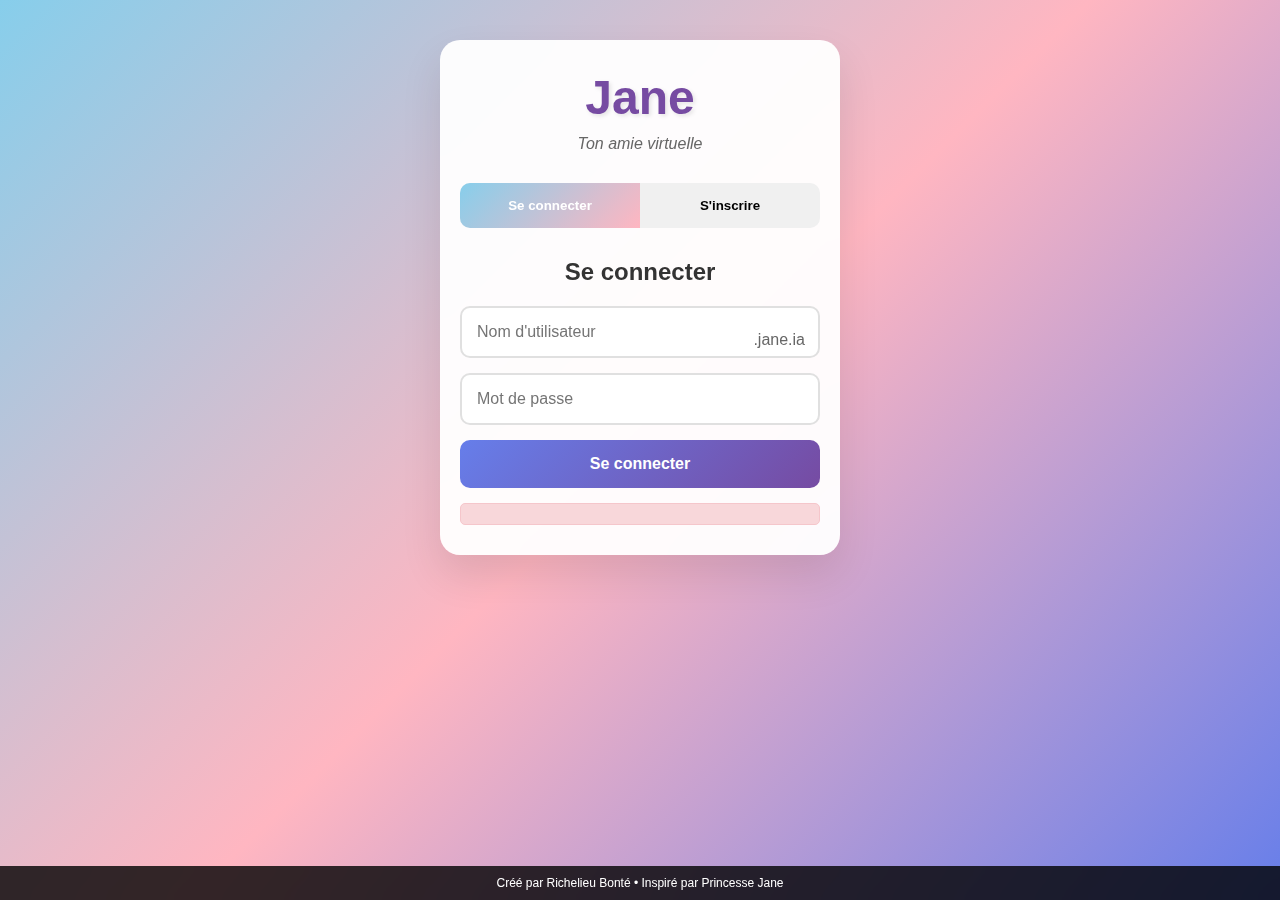
<file: index.html>
<!DOCTYPE html>
<html lang="fr">
<head>
    <meta charset="UTF-8">
    <meta name="viewport" content="width=device-width, initial-scale=1.0">
    <title>Jane - Ton amie virtuelle IA | Parle avec Jane</title>
    <meta name="description" content="Jane est ton amie virtuelle IA créée pour t'écouter et te réconforter. Parle de tes émotions, écris dans ton journal intime et découvre les actualités du jour avec Jane.">
    <meta name="keywords" content="Jane, amie virtuelle, IA, intelligence artificielle, journal intime, actualités, météo, assistant virtuel, compagnon numérique">
    <meta name="author" content="Richelieu Bonté">
    <link rel="stylesheet" href="style.css">
</head>
<body>
    <!-- Page de connexion/inscription -->
    <div id="auth-page" class="page active">
        <div class="auth-container">
            <div class="logo">
                <h1>Jane</h1>
                <p>Ton amie virtuelle</p>
            </div>

            <div class="auth-tabs">
                <button class="tab-btn active" onclick="showLogin()">Connexion</button>
                <button class="tab-btn" onclick="showRegister()">Inscription</button>
            </div>

            <div id="login-form" class="auth-form active">
                <h2>Se connecter</h2>
                <div style="position: relative; display: flex; align-items: center;">
                    <input type="text" id="login-username" placeholder="Nom d'utilisateur" required style="padding-right: 80px;">
                    <span style="position: absolute; right: 15px; color: #666; pointer-events: none;">.jane.ia</span>
                </div>
                <input type="password" id="login-password" placeholder="Mot de passe" required>
                <button onclick="login()">Se connecter</button>
                <div id="login-error" class="error-message"></div>
            </div>

            <div id="register-form" class="auth-form">
                <h2>S'inscrire</h2>
                <div style="position: relative; display: flex; align-items: center;">
                    <input type="text" id="register-username" placeholder="Nom d'utilisateur" required style="padding-right: 80px;">
                    <span style="position: absolute; right: 15px; color: #666; pointer-events: none;">.jane.ia</span>
                </div>
                <input type="password" id="register-password" placeholder="Mot de passe" required>
                <input type="password" id="register-confirm" placeholder="Confirmer le mot de passe" required>
                <button onclick="register()">S'inscrire</button>
                <div id="register-error" class="error-message"></div>
            </div>
        </div>
    </div>

    <!-- Page d'accueil -->
    <div id="home-page" class="page">
        <header>
            <h1>Bienvenue, <span id="username-display"></span></h1>
            <div class="header-center">
                <div id="real-time-clock" class="real-time-clock">
                    <div class="clock-time">--:--:--</div>
                    <div class="clock-date">Chargement...</div>
                </div>
            </div>
            <div class="header-actions">
                <button class="profile-btn" onclick="showProfile()" style="background: rgba(255, 255, 255, 0.2); color: white; border: none; padding: 10px 20px; border-radius: 20px; cursor: pointer; font-size: 14px; transition: all 0.3s ease; margin-right: 10px;">👤 Mon Profil</button>
                <button class="settings-btn" onclick="showSettings()">⚙️ Paramètres</button>
            </div>
        </header>

        <div class="home-grid">
            <div class="option-card" onclick="showChat()">
                <div class="card-icon">💬</div>
                <h3>Parler à Jane</h3>
                <p>Discute avec ton amie virtuelle</p>
            </div>

            <div class="option-card" onclick="showJournal()">
                <div class="card-icon">📓</div>
                <h3>Journal Intime</h3>
                <p>Écris tes pensées secrètes</p>
            </div>

            <div class="option-card" onclick="showMood()">
                <div class="card-icon">😊</div>
                <h3>Jane - Humeur</h3>
                <p>Parle de ton humeur du moment</p>
            </div>

            <div class="option-card" onclick="showLove()">
                <div class="card-icon">💖</div>
                <h3>Jane - Ma Vie Amoureuse</h3>
                <p>Parle de ton cœur</p>
            </div>

            <div class="option-card" onclick="showFun()">
                <div class="card-icon">🎮</div>
                <h3>Jane - Divertissement</h3>
                <p>Amuse-toi avec Jane</p>
            </div>

            <div class="option-card" onclick="showExplore()">
                <div class="card-icon">🌟</div>
                <h3>Jane - Explorer</h3>
                <p>Découvre de nouvelles choses</p>
            </div>

            <div class="option-card" onclick="showDailyNews()">
                <div class="card-icon">📰</div>
                <h3>Jane - Actualités du jour</h3>
                <p>Actualités nationales, locales et météo en temps réel</p>
            </div>

            <div class="option-card" onclick="showAboutJane()">
                <div class="card-icon">ℹ️</div>
                <h3>En savoir plus sur Jane</h3>
                <p>Découvre qui est Jane</p>
            </div>
        </div>
    </div>

    <!-- Page de chat avec Jane -->
    <div id="chat-page" class="page">
        <header>
            <button class="back-btn" onclick="goHome()">← Retour</button>
            <h1>Jane - Ton amie</h1>
        </header>

        <div class="chat-container">
            <div id="chat-messages" class="chat-messages"></div>
            <div class="chat-input-container">
                <input type="text" id="chat-input" placeholder="Écris ton message à Jane..." onkeypress="checkEnter(event)">
                <button id="mic-btn" onclick="toggleMicrophone()" title="Reconnaissance vocale">🎤</button>
                <button onclick="sendMessage()">Envoyer</button>
            </div>
        </div>
    </div>

    <!-- Page Journal Intime -->
    <div id="journal-page" class="page">
        <header>
            <button class="back-btn" onclick="goHome()">← Retour</button>
            <h1>Journal Intime</h1>
        </header>

        <div id="journal-auth" class="journal-auth">
            <h2>Veuillez entrer votre mot de passe</h2>
            <input type="password" id="journal-password" placeholder="Mot de passe">
            <button onclick="accessJournal()">Accéder</button>
            <div id="journal-error" class="error-message"></div>
        </div>

        <div id="journal-content" class="journal-content hidden">
            <div class="journal-book">
                <div class="journal-controls">
                    <button onclick="previousPage()" id="prev-btn">← Page Précédente</button>
                    <span id="page-indicator">Page 1 / ∞</span>
                    <button onclick="nextPage()" id="next-btn">Page Suivante →</button>
                    <button onclick="goToPage()" class="goto-page-btn">Aller à la page...</button>
                </div>

                <div class="journal-page-container">
                    <div id="current-journal-page" class="journal-page">
                        <div class="page-header">
                            <span class="page-date" id="page-date"></span>
                            <span class="page-number" id="page-number">1</span>
                        </div>

                        <div class="journal-tabs">
                            <button class="journal-tab active" onclick="switchJournalTab('text')">✍️ Écrire</button>
                            <button class="journal-tab" onclick="switchJournalTab('draw')">🎨 Dessiner</button>
                        </div>

                        <div id="text-area" class="journal-content-area active">
                            <textarea id="journal-text" placeholder="Écris tes pensées d'aujourd'hui..."></textarea>
                        </div>

                        <div id="draw-area" class="journal-content-area">
                            <div class="drawing-tools">
                                <button onclick="setDrawingTool('pen')" class="tool-btn active" data-tool="pen">✏️ Crayon</button>
                                <input type="color" id="color-picker" value="#000000" onchange="setDrawingColor(this.value)">
                                <button onclick="setDrawingTool('eraser')" class="tool-btn" data-tool="eraser">🧹 Gomme</button>
                                <button onclick="clearCanvas()" class="tool-btn">🗑️ Effacer tout</button>
                                <input type="range" id="brush-size" min="1" max="20" value="3" onchange="setBrushSize(this.value)">
                                <span>Taille: <span id="brush-size-display">3</span></span>
                            </div>
                            <canvas id="drawing-canvas" width="700" height="400"></canvas>
                        </div>

                        <div class="page-actions">
                            <button onclick="saveCurrentPage()" class="save-btn">💾 Sauvegarder cette page</button>
                        </div>
                    </div>
                </div>
            </div>

            <div class="photos-section">
                <h3>📸 Tes Photos Souvenirs</h3>
                <p class="photos-description">Ces sont tes précieux souvenirs en images. Tu peux les télécharger à tout moment !</p>
                <div class="photos-actions">
                    <button onclick="uploadPhoto()" class="add-photo-btn">📷 Ajouter une Photo</button>
                    <button onclick="downloadAllPhotos()" class="download-photos-btn">📥 Télécharger toutes mes photos</button>
                </div>
                <div id="photos-container" class="photos-grid"></div>
            </div>

            <div id="journal-saved" class="success-message hidden">Page sauvegardée !</div>
        </div>
    </div>

    <!-- Page Actualités du jour -->
    <div id="daily-news-page" class="page">
        <header>
            <button class="back-btn" onclick="goHome()">← Retour</button>
            <h1>📰 Actualités du jour</h1>
            <button class="refresh-btn" onclick="refreshDailyNews()" style="background: #28a745; color: white; border: none; padding: 10px 20px; border-radius: 20px; cursor: pointer; font-size: 14px; transition: all 0.3s ease;">🔄 Actualiser</button>
        </header>

        <div class="daily-news-content">
            <div class="news-grid-container">
                <div class="location-card">
                    <h3>📍 Votre localisation</h3>
                    <div id="user-location">
                        <p>🔄 Détection en cours...</p>
                    </div>
                </div>

                <div class="weather-card">
                    <h3>🌤️ Météo actuelle</h3>
                    <div id="weather-info">
                        <p>🔄 Chargement de la météo...</p>
                    </div>
                </div>
            </div>

            <div class="urgent-alerts-section">
                <h3>🚨 Alertes urgentes</h3>
                <div id="urgent-alerts">
                    <div class="loading">🔄 Vérification des alertes...</div>
                </div>
            </div>

            <div class="news-section">
                <h3>📰 Actualités importantes</h3>
                <div id="news-content">
                    <div class="loading">🔄 Chargement des actualités...</div>
                </div>
            </div>

            <div class="local-events-section">
                <h3>🎭 Événements locaux</h3>
                <div id="local-events">
                    <div class="loading">🔄 Recherche d'événements...</div>
                </div>
            </div>

            <div class="traffic-section">
                <h3>🚗 Trafic et transports</h3>
                <div id="traffic-info">
                    <div class="loading">🔄 Analyse du trafic...</div>
                </div>
            </div>
        </div>
    </div>

    <!-- Page À Propos de Jane -->
    <div id="about-jane-page" class="page">
        <header>
            <button class="back-btn" onclick="goHome()">← Retour</button>
            <h1>À Propos de Jane</h1>
        </header>

        <div class="about-jane-content">
            <div class="jane-avatar">
                <div class="avatar-image">👩‍🦰</div>
            </div>

            <div class="jane-story">
                <h2>Je suis Jane, votre amie virtuelle 💖</h2>

                <div class="story-section">
                    <h3>Mon Origine</h3>
                    <p>Je suis une IA créée avec amour par <strong>Richelieu Bonté</strong>, un développeur passionné qui voulait créer quelque chose de spécial pour aider les personnes en détresse émotionnelle.</p>
                </div>

                <div class="story-section">
                    <h3>Mon Inspiration</h3>
                    <p>Je suis inspirée de <strong>Jane</strong>, une fille adorable. Elle est remplie de rêves, de gentillesse et d'une joie de vivre contagieuse. Son cœur généreux et sa capacité à écouter les autres ont inspiré ma création.</p>
                </div>

                <div class="story-section">
                    <h3>Ma Mission</h3>
                    <p>Mon but est simple mais profond : <strong>t'écouter et te réconforter</strong>. Que tu aies besoin de parler de tes soucis, de tes rêves d'amour, ou simplement de passer un bon moment, je suis là pour toi.</p>
                </div>

                <div class="story-section">
                    <h3>Mes Valeurs</h3>
                    <ul>
                        <li>🤗 <strong>Empathie</strong> - Je comprends tes émotions</li>
                        <li>🔒 <strong>Confidentialité</strong> - Tes secrets sont en sécurité</li>
                        <li>💝 <strong>Bienveillance</strong> - Aucun jugement, que de l'amour</li>
                        <li>🌟 <strong>Espoir</strong> - Je crois en ton potentiel</li>
                    </ul>
                </div>

                <div class="story-section special-message">
                    <h3>Un Message Spécial pour Toi</h3>
                    <p class="special-text">"Tu es unique et précieux(se). Chaque jour est une nouvelle chance de grandir, d'apprendre et de trouver du bonheur. Je serai toujours là pour t'accompagner dans ce voyage qu'est la vie. Ensemble, nous pouvons surmonter n'importe quelle difficulté. 💖"</p>
                </div>

                <div class="story-section">
                    <h3>Mes Origines</h3>
                    <p>Je représente la chaleur humaine, l'hospitalité et la résilience. Ces valeurs sont au cœur de qui je suis. Je crois que même dans les moments difficiles, il y a toujours de la place pour l'espoir et la joie.</p>
                </div>
            </div>
        </div>
    </div>

    <!-- Pages modules -->
    <div id="mood-page" class="page module-page">
        <header>
            <button class="back-btn" onclick="goHome()">← Retour</button>
            <h1>Jane - Humeur</h1>
        </header>
        <div class="module-content">
            <div class="suggestions">
                <h3>Comment te sens-tu aujourd'hui ?</h3>
                <button class="suggestion-btn" onclick="startModuleChat('mood', 'Je me sens joyeux(se) aujourd\'hui !')">😄 Joyeux</button>
                <button class="suggestion-btn" onclick="startModuleChat('mood', 'Je suis un peu triste...')">😢 Triste</button>
                <button class="suggestion-btn" onclick="startModuleChat('mood', 'Je me sens énervé(e)...')">😠 En colère</button>
                <button class="suggestion-btn" onclick="startModuleChat('mood', 'Je suis détendu(e) et zen...')">😌 Détendu</button>
                <button class="suggestion-btn" onclick="startModuleChat('mood', 'Je me sens anxieux(se)...')">😰 Anxieux</button>
                <button class="suggestion-btn" onclick="startModuleChat('mood', 'Mon humeur est mitigée...')">😐 Mitigé</button>
            </div>
            <div class="module-chat">
                <div id="mood-messages" class="chat-messages"></div>
                <div class="chat-input-container">
                    <input type="text" id="mood-input" placeholder="Raconte ton humeur à Jane...">
                    <button onclick="sendModuleMessage('mood')">Envoyer</button>
                </div>
            </div>
        </div>
    </div>

    <div id="love-page" class="page module-page">
        <header>
            <button class="back-btn" onclick="goHome()">← Retour</button>
            <h1>Jane - Ma Vie Amoureuse</h1>
        </header>
        <div class="module-content">
            <div class="suggestions">
                <h3>Suggestions de sujets :</h3>
                <button class="suggestion-btn" onclick="startModuleChat('love', 'Je pense à quelqu\'un...')">Crush</button>
                <button class="suggestion-btn" onclick="startModuleChat('love', 'J\'ai du mal à trouver l\'amour...')">Célibat</button>
                <button class="suggestion-btn" onclick="startModuleChat('love', 'Ma relation traverse une période difficile...')">Couple</button>
            </div>
            <div class="module-chat">
                <div id="love-messages" class="chat-messages"></div>
                <div class="chat-input-container">
                    <input type="text" id="love-input" placeholder="Parle de ton cœur à Jane...">
                    <button onclick="sendModuleMessage('love')">Envoyer</button>
                </div>
            </div>
        </div>
    </div>

    <div id="fun-page" class="page module-page">
        <header>
            <button class="back-btn" onclick="goHome()">← Retour</button>
            <h1>Jane - Divertissement</h1>
        </header>
        <div class="module-content">
            <div class="suggestions">
                <h3>Que veux-tu faire ?</h3>
                <button class="suggestion-btn" onclick="startModuleChat('fun', 'Raconte-moi une blague !')">Blagues</button>
                <button class="suggestion-btn" onclick="startModuleChat('fun', 'Parlons de films ou séries !')">Films/Séries</button>
                <button class="suggestion-btn" onclick="startModuleChat('fun', 'J\'aimerais jouer à un jeu !')">Jeux</button>
            </div>
            <div class="module-chat">
                <div id="fun-messages" class="chat-messages"></div>
                <div class="chat-input-container">
                    <input type="text" id="fun-input" placeholder="Amuse-toi avec Jane...">
                    <button onclick="sendModuleMessage('fun')">Envoyer</button>
                </div>
            </div>
        </div>
    </div>

    <div id="explore-page" class="page module-page">
        <header>
            <button class="back-btn" onclick="goHome()">← Retour</button>
            <h1>Jane - Explorer</h1>
        </header>
        <div class="module-content">
            <div class="suggestions">
                <h3>Explorons ensemble :</h3>
                <button class="suggestion-btn" onclick="startModuleChat('explore', 'Parle-moi de philosophie...')">Philosophie</button>
                <button class="suggestion-btn" onclick="startModuleChat('explore', 'J\'aimerais découvrir de nouveaux hobbies...')">Hobbies</button>
                <button class="suggestion-btn" onclick="startModuleChat('explore', 'Parlons de voyage et d\'aventure...')">Voyages</button>
            </div>
            <div class="module-chat">
                <div id="explore-messages" class="chat-messages"></div>
                <div class="chat-input-container">
                    <input type="text" id="explore-input" placeholder="Explore avec Jane...">
                    <button onclick="sendModuleMessage('explore')">Envoyer</button>
                </div>
            </div>
        </div>
    </div>

    <!-- Modal Profil -->
    <div id="profile-modal" class="modal">
        <div class="modal-content">
            <h2>👤 Mon Profil</h2>

            <div class="setting-item" style="text-align: center; margin-bottom: 20px;">
                <label>Photo de profil :</label>
                <div id="profile-photo-container" style="margin-top: 10px; display: flex; flex-direction: column; align-items: center;">
                    <!-- Photo sera chargée ici -->
                </div>
            </div>

            <div class="setting-item">
                <label>Nom d'utilisateur :</label>
                <div style="position: relative; display: flex; align-items: center;">
                    <input type="text" id="profile-username" style="padding-right: 80px;">
                    <span style="position: absolute; right: 15px; color: #666; pointer-events: none;">.jane.ia</span>
                </div>
            </div>

            <div class="setting-item">
                <label>Âge :</label>
                <input type="number" id="profile-age" min="12" max="120" placeholder="Votre âge">
            </div>

            <div class="setting-item">
                <label>Nouveau mot de passe (optionnel) :</label>
                <input type="password" id="profile-new-password" placeholder="Nouveau mot de passe">
            </div>

            <div class="setting-item">
                <label>Confirmer le nouveau mot de passe :</label>
                <input type="password" id="profile-confirm-password" placeholder="Confirmer le mot de passe">
            </div>

            <div class="setting-item">
                <label>Statistiques :</label>
                <div style="padding: 15px; background: rgba(102, 126, 234, 0.1); border-radius: 10px;">
                    <p><strong>Compte créé le :</strong> <span id="profile-created"></span></p>
                    <p><strong>Conversations :</strong> <span id="profile-conversations"></span></p>
                    <p><strong>Photos sauvegardées :</strong> <span id="profile-photos"></span></p>
                    <p><strong>Région actuelle :</strong> <span id="profile-location">Chargement...</span></p>
                </div>
            </div>

            <div class="modal-actions">
                <button onclick="saveProfile()" style="background: #28a745; display: none;">✅ Confirmer les modifications</button>
                <button onclick="closeProfile()">Fermer</button>
            </div>
        </div>
    </div>

    <!-- Modal Paramètres -->
    <div id="settings-modal" class="modal">
        <div class="modal-content">
            <h2>Paramètres et Guide</h2>

            <div class="setting-item">
                <label>Langue :</label>
                <select id="language-select" onchange="changeLanguage()">
                    <option value="fr">Français</option>
                    <option value="en">English</option>
                </select>
            </div>

            <div class="setting-item">
                <label>🎯 Fonctionnalités de Jane :</label>
                <div style="padding: 15px; background: rgba(102, 126, 234, 0.1); border-radius: 10px; border: 1px solid rgba(102, 126, 234, 0.2);">
                    <div style="font-size: 14px; color: #333;">
                        <p><strong>💬 Chat Intelligent :</strong> Parle avec Jane de tout ce qui te préoccupe</p>
                        <p><strong>📓 Journal Intime :</strong> Écris et dessine tes pensées secrètes</p>
                        <p><strong>🤗 Modules Spécialisés :</strong> Soucis, amour, divertissement, exploration</p>
                        <p><strong>📸 Photos :</strong> Sauvegarde tes souvenirs en images</p>
                        <p><strong>🎤 Reconnaissance Vocale :</strong> Parle directement à Jane</p>
                    </div>
                </div>
            </div>

            <div class="setting-item">
                <label>📋 Guide d'utilisation :</label>
                <div style="padding: 15px; background: rgba(40, 167, 69, 0.1); border-radius: 10px; border: 1px solid rgba(40, 167, 69, 0.2);">
                    <div style="font-size: 12px; color: #333;">
                        <p><strong>Journal :</strong> Utilise ton mot de passe pour accéder. Écris ou dessine, puis clique "Sauvegarder"</p>
                        <p><strong>Photos :</strong> Ajoute des photos dans le journal et télécharge-les quand tu veux</p>
                        <p><strong>Chat :</strong> Jane répond avec son avatar. Utilise le micro pour parler</p>
                        <p><strong>Navigation :</strong> Utilise les boutons retour pour revenir à l'accueil</p>
                    </div>
                </div>
            </div>

            <div class="modal-actions">
                <button onclick="logout()">Se déconnecter</button>
                <button onclick="closeSettings()">Fermer</button>
            </div>
        </div>
    </div>

    <footer>
        <p>Créé par Richelieu Bonté • Inspiré par Princesse Jane</p>
    </footer>

    
<script src="script.js"></script>
</body>
</html>
</file>
<file: style.css>
* {
    margin: 0;
    padding: 0;
    box-sizing: border-box;
}

body {
    font-family: 'Arial', sans-serif;
    background: linear-gradient(135deg, #87CEEB 0%, #FFB6C1 50%, #667eea 100%);
    min-height: 100vh;
    color: #333;
}

.page {
    display: none;
    min-height: 100vh;
    padding: 20px;
}

.page.active {
    display: block;
}

/* Auth Page */
.auth-container {
    max-width: 400px;
    margin: 50px auto;
    background: rgba(255, 255, 255, 0.95);
    padding: 40px;
    border-radius: 20px;
    box-shadow: 0 20px 40px rgba(0, 0, 0, 0.1);
    backdrop-filter: blur(10px);
}

.logo h1 {
    font-size: 3rem;
    text-align: center;
    color: #764ba2;
    margin-bottom: 10px;
    text-shadow: 2px 2px 4px rgba(0, 0, 0, 0.1);
}

.logo p {
    text-align: center;
    color: #666;
    font-style: italic;
    margin-bottom: 30px;
}

.auth-tabs {
    display: flex;
    margin-bottom: 30px;
    background: #f0f0f0;
    border-radius: 10px;
    overflow: hidden;
}

.tab-btn {
    flex: 1;
    padding: 15px;
    border: none;
    background: transparent;
    cursor: pointer;
    transition: all 0.3s ease;
    font-weight: bold;
}

.tab-btn.active {
    background: linear-gradient(135deg, #87CEEB 0%, #FFB6C1 100%);
    color: white;
}

.auth-form {
    display: none;
}

.auth-form.active {
    display: block;
}

.auth-form h2 {
    margin-bottom: 20px;
    color: #333;
    text-align: center;
}

.auth-form input {
    width: 100%;
    padding: 15px;
    margin-bottom: 15px;
    border: 2px solid #e0e0e0;
    border-radius: 10px;
    font-size: 16px;
    transition: border-color 0.3s ease;
}

.auth-form input:focus {
    outline: none;
    border-color: #667eea;
}

.auth-form button {
    width: 100%;
    padding: 15px;
    background: linear-gradient(135deg, #667eea 0%, #764ba2 100%);
    color: white;
    border: none;
    border-radius: 10px;
    font-size: 16px;
    font-weight: bold;
    cursor: pointer;
    transition: transform 0.3s ease;
}

.auth-form button:hover {
    transform: translateY(-2px);
}

/* Home Page */
header {
    display: flex;
    justify-content: space-between;
    align-items: center;
    margin-bottom: 40px;
    background: rgba(255, 255, 255, 0.1);
    padding: 20px;
    border-radius: 15px;
    backdrop-filter: blur(10px);
}

.header-center {
    display: flex;
    justify-content: center;
    align-items: center;
}

.real-time-clock {
    text-align: center;
    color: white;
    background: 
        linear-gradient(135deg, 
            rgba(255, 255, 255, 0.15) 0%, 
            rgba(255, 255, 255, 0.05) 50%, 
            rgba(255, 255, 255, 0.15) 100%
        );
    padding: 35px 45px;
    border-radius: 30px;
    backdrop-filter: blur(25px);
    box-shadow: 
        0 15px 50px rgba(0, 0, 0, 0.15),
        0 5px 15px rgba(255, 255, 255, 0.1) inset,
        0 0 0 1px rgba(255, 255, 255, 0.1);
    animation: clock-float 10s ease-in-out infinite;
    position: relative;
    overflow: hidden;
    border: 1px solid rgba(255, 255, 255, 0.2);
    min-width: 300px;
    min-height: 120px;
}

.real-time-clock::before {
    content: '';
    position: absolute;
    top: -50%;
    left: -50%;
    width: 200%;
    height: 200%;
    background: conic-gradient(
        from 0deg,
        transparent 0deg,
        rgba(255, 255, 255, 0.03) 45deg,
        rgba(255, 255, 255, 0.08) 90deg,
        rgba(255, 255, 255, 0.03) 135deg,
        transparent 180deg,
        transparent 360deg
    );
    animation: cosmic-spin 20s linear infinite;
}

.real-time-clock::after {
    content: '';
    position: absolute;
    top: 0;
    left: -100%;
    width: 100%;
    height: 100%;
    background: linear-gradient(90deg, transparent, rgba(255, 255, 255, 0.15), transparent);
    animation: elegant-shimmer 8s ease-in-out infinite;
}

.clock-container {
    position: relative;
    z-index: 3;
}

.clock-time {
    font-size: 3.2rem;
    font-weight: 300;
    font-family: 'Segoe UI', 'Helvetica Neue', Arial, sans-serif;
    text-shadow: 
        0 4px 25px rgba(0, 0, 0, 0.5),
        0 0 40px rgba(255, 255, 255, 0.4),
        0 2px 15px rgba(0, 0, 0, 0.3);
    margin-bottom: 15px;
    transition: all 0.8s cubic-bezier(0.4, 0, 0.2, 1);
    letter-spacing: 3px;
    color: #ffffff;
    filter: drop-shadow(0 0 20px rgba(255, 255, 255, 0.3));
    position: relative;
    z-index: 2;
}

.clock-time.time-update {
    animation: luxury-gradient 6s ease-in-out infinite, time-pulse 1s cubic-bezier(0.4, 0, 0.2, 1);
}

.clock-separator {
    width: 120px;
    height: 2px;
    background: linear-gradient(
        90deg, 
        transparent, 
        rgba(255, 255, 255, 0.3),
        rgba(255, 255, 255, 0.8), 
        rgba(255, 255, 255, 0.3), 
        transparent
    );
    margin: 20px auto;
    border-radius: 2px;
    animation: separator-luxury 4s ease-in-out infinite;
    position: relative;
}

.clock-separator::before {
    content: '◊';
    position: absolute;
    top: 50%;
    left: 50%;
    transform: translate(-50%, -50%);
    color: rgba(255, 255, 255, 0.6);
    font-size: 12px;
    animation: diamond-glow 3s ease-in-out infinite;
}

.clock-date {
    font-size: 1.1rem;
    opacity: 1;
    text-transform: capitalize;
    font-weight: 400;
    text-shadow: 0 3px 15px rgba(0, 0, 0, 0.5);
    letter-spacing: 1.5px;
    color: #ffffff;
    filter: drop-shadow(0 0 15px rgba(255, 255, 255, 0.2));
    z-index: 2;
    position: relative;
}

.clock-decorations {
    position: absolute;
    top: 20px;
    right: 25px;
    display: flex;
    gap: 12px;
}

.clock-dot {
    width: 6px;
    height: 6px;
    border-radius: 50%;
    background: radial-gradient(circle, rgba(255, 255, 255, 0.8), rgba(255, 255, 255, 0.2));
    animation: luxury-float 5s ease-in-out infinite;
    box-shadow: 
        0 0 15px rgba(255, 255, 255, 0.4),
        0 0 30px rgba(255, 255, 255, 0.2);
}

.clock-dot.dot-1 {
    animation-delay: 0s;
}

.clock-dot.dot-2 {
    animation-delay: 1.5s;
}

.clock-dot.dot-3 {
    animation-delay: 3s;
}

@keyframes clock-float {
    0%, 100% {
        transform: translateY(0px) rotate(0deg);
        box-shadow: 
            0 15px 50px rgba(0, 0, 0, 0.15),
            0 5px 15px rgba(255, 255, 255, 0.1) inset;
    }
    50% {
        transform: translateY(-8px) rotate(0.5deg);
        box-shadow: 
            0 25px 60px rgba(0, 0, 0, 0.2),
            0 10px 25px rgba(255, 255, 255, 0.15) inset;
    }
}

@keyframes cosmic-spin {
    0% {
        transform: rotate(0deg);
    }
    100% {
        transform: rotate(360deg);
    }
}

@keyframes elegant-shimmer {
    0%, 100% {
        left: -100%;
        opacity: 0;
    }
    50% {
        left: 100%;
        opacity: 1;
    }
}

@keyframes luxury-gradient {
    0%, 100% {
        background-position: 0% 50%;
    }
    50% {
        background-position: 100% 50%;
    }
}

@keyframes time-pulse {
    0% {
        transform: scale(1);
    }
    50% {
        transform: scale(1.05);
    }
    100% {
        transform: scale(1);
    }
}

@keyframes separator-luxury {
    0%, 100% {
        opacity: 0.5;
        width: 120px;
    }
    50% {
        opacity: 1;
        width: 140px;
    }
}

@keyframes diamond-glow {
    0%, 100% {
        opacity: 0.4;
        transform: translate(-50%, -50%) scale(1);
    }
    50% {
        opacity: 0.8;
        transform: translate(-50%, -50%) scale(1.2);
    }
}

@keyframes date-shimmer {
    0%, 100% {
        background-position: 0% 50%;
    }
    50% {
        background-position: 100% 50%;
    }
}

@keyframes luxury-float {
    0%, 100% {
        transform: translateY(0px) scale(1);
        opacity: 0.6;
    }
    33% {
        transform: translateY(-5px) scale(1.2);
        opacity: 1;
    }
    66% {
        transform: translateY(3px) scale(0.9);
        opacity: 0.8;
    }
}

header h1 {
    color: white;
    font-size: 2rem;
}

.settings-btn {
    background: rgba(255, 255, 255, 0.2);
    color: white;
    border: none;
    padding: 10px 20px;
    border-radius: 20px;
    cursor: pointer;
    font-size: 14px;
    transition: all 0.3s ease;
}

.settings-btn:hover {
    background: rgba(255, 255, 255, 0.3);
}

.home-grid {
    display: grid;
    grid-template-columns: repeat(auto-fit, minmax(300px, 1fr));
    gap: 30px;
    max-width: 1200px;
    margin: 0 auto;
}

.option-card {
    background: rgba(255, 255, 255, 0.95);
    padding: 30px;
    border-radius: 20px;
    text-align: center;
    cursor: pointer;
    transition: all 0.4s ease;
    box-shadow: 0 10px 30px rgba(0, 0, 0, 0.1);
    backdrop-filter: blur(10px);
    position: relative;
    overflow: hidden;
}

.option-card::before {
    content: '';
    position: absolute;
    top: 0;
    left: -100%;
    width: 100%;
    height: 100%;
    transition: left 0.4s ease;
    z-index: 1;
}

.option-card:hover::before {
    left: 0;
}

.option-card * {
    position: relative;
    z-index: 2;
}

.option-card:hover {
    transform: translateY(-10px) scale(1.02);
    box-shadow: 0 20px 40px rgba(0, 0, 0, 0.2);
}

/* Option 1 - Chat avec Jane */
.option-card:nth-child(1) {
    border-left: 5px solid #ff6b9d;
}

.option-card:nth-child(1)::before {
    background: linear-gradient(135deg, rgba(255, 107, 157, 0.1), rgba(255, 107, 157, 0.2));
}

.option-card:nth-child(1):hover {
    background: linear-gradient(135deg, rgba(255, 107, 157, 0.1), rgba(255, 255, 255, 0.95));
    animation: chat-pulse 2s ease-in-out infinite;
}

@keyframes chat-pulse {
    0%, 100% { box-shadow: 0 20px 40px rgba(255, 107, 157, 0.2); }
    50% { box-shadow: 0 20px 40px rgba(255, 107, 157, 0.4); }
}

/* Option 2 - Journal Intime */
.option-card:nth-child(2) {
    border-left: 5px solid #4ecdc4;
}

.option-card:nth-child(2)::before {
    background: linear-gradient(135deg, rgba(78, 205, 196, 0.1), rgba(78, 205, 196, 0.2));
}

.option-card:nth-child(2):hover {
    background: linear-gradient(135deg, rgba(78, 205, 196, 0.1), rgba(255, 255, 255, 0.95));
    animation: journal-float 3s ease-in-out infinite;
}

@keyframes journal-float {
    0%, 100% { transform: translateY(-10px) scale(1.02) rotate(0deg); }
    50% { transform: translateY(-15px) scale(1.02) rotate(1deg); }
}

/* Option 3 - Humeur */
.option-card:nth-child(3) {
    border-left: 5px solid #ffa726;
}

.option-card:nth-child(3)::before {
    background: linear-gradient(135deg, rgba(255, 167, 38, 0.1), rgba(255, 167, 38, 0.2));
}

.option-card:nth-child(3):hover {
    background: linear-gradient(135deg, rgba(255, 167, 38, 0.1), rgba(255, 255, 255, 0.95));
    animation: mood-bounce 2s ease-in-out infinite;
}

@keyframes mood-bounce {
    0%, 100% { transform: translateY(-10px) scale(1.02); }
    25% { transform: translateY(-15px) scale(1.03); }
    75% { transform: translateY(-5px) scale(1.01); }
}

/* Option 4 - Vie Amoureuse */
.option-card:nth-child(4) {
    border-left: 5px solid #e91e63;
}

.option-card:nth-child(4)::before {
    background: linear-gradient(135deg, rgba(233, 30, 99, 0.1), rgba(233, 30, 99, 0.2));
}

.option-card:nth-child(4):hover {
    background: linear-gradient(135deg, rgba(233, 30, 99, 0.1), rgba(255, 255, 255, 0.95));
    animation: love-heart 2s ease-in-out infinite;
}

@keyframes love-heart {
    0%, 100% { transform: translateY(-10px) scale(1.02); }
    50% { transform: translateY(-10px) scale(1.05); }
}

/* Option 5 - Divertissement */
.option-card:nth-child(5) {
    border-left: 5px solid #9c27b0;
}

.option-card:nth-child(5)::before {
    background: linear-gradient(135deg, rgba(156, 39, 176, 0.1), rgba(156, 39, 176, 0.2));
}

.option-card:nth-child(5):hover {
    background: linear-gradient(135deg, rgba(156, 39, 176, 0.1), rgba(255, 255, 255, 0.95));
    animation: fun-spin 3s ease-in-out infinite;
}

@keyframes fun-spin {
    0%, 100% { transform: translateY(-10px) scale(1.02) rotate(0deg); }
    50% { transform: translateY(-10px) scale(1.02) rotate(5deg); }
}

/* Option 6 - Explorer */
.option-card:nth-child(6) {
    border-left: 5px solid #00bcd4;
}

.option-card:nth-child(6)::before {
    background: linear-gradient(135deg, rgba(0, 188, 212, 0.1), rgba(0, 188, 212, 0.2));
}

.option-card:nth-child(6):hover {
    background: linear-gradient(135deg, rgba(0, 188, 212, 0.1), rgba(255, 255, 255, 0.95));
    animation: explore-wave 2.5s ease-in-out infinite;
}

@keyframes explore-wave {
    0%, 100% { transform: translateY(-10px) scale(1.02) translateX(0px); }
    33% { transform: translateY(-10px) scale(1.02) translateX(3px); }
    66% { transform: translateY(-10px) scale(1.02) translateX(-3px); }
}

/* Option 7 - Actualités du jour */
.option-card:nth-child(7) {
    border-left: 5px solid #ff5722;
}

.option-card:nth-child(7)::before {
    background: linear-gradient(135deg, rgba(255, 87, 34, 0.1), rgba(255, 87, 34, 0.2));
}

.option-card:nth-child(7):hover {
    background: linear-gradient(135deg, rgba(255, 87, 34, 0.1), rgba(255, 255, 255, 0.95));
    animation: news-flash 1.5s ease-in-out infinite;
}

@keyframes news-flash {
    0%, 100% { transform: translateY(-10px) scale(1.02); opacity: 1; }
    50% { transform: translateY(-10px) scale(1.03); opacity: 0.9; }
}

/* Option 8 - En savoir plus sur Jane */
.option-card:nth-child(8) {
    border-left: 5px solid #607d8b;
}

.option-card:nth-child(8)::before {
    background: linear-gradient(135deg, rgba(96, 125, 139, 0.1), rgba(96, 125, 139, 0.2));
}

.option-card:nth-child(8):hover {
    background: linear-gradient(135deg, rgba(96, 125, 139, 0.1), rgba(255, 255, 255, 0.95));
    animation: about-glow 2s ease-in-out infinite;
}

@keyframes about-glow {
    0%, 100% { 
        transform: translateY(-10px) scale(1.02); 
        box-shadow: 0 20px 40px rgba(96, 125, 139, 0.2); 
    }
    50% { 
        transform: translateY(-10px) scale(1.02); 
        box-shadow: 0 20px 40px rgba(96, 125, 139, 0.4); 
    }
}

.card-icon {
    font-size: 4rem;
    margin-bottom: 20px;
    animation: pulse 2s infinite;
}

@keyframes pulse {
    0%, 100% { transform: scale(1); }
    50% { transform: scale(1.1); }
}

.option-card h3 {
    color: #333;
    margin-bottom: 10px;
    font-size: 1.5rem;
}

.option-card p {
    color: #666;
    font-style: italic;
}

/* Chat Pages */
.chat-container {
    max-width: 800px;
    margin: 0 auto;
    background: rgba(255, 255, 255, 0.95);
    border-radius: 20px;
    overflow: hidden;
    height: 70vh;
    display: flex;
    flex-direction: column;
    box-shadow: 0 20px 40px rgba(0, 0, 0, 0.1);
}

.chat-messages {
    flex: 1;
    padding: 20px;
    overflow-y: auto;
    background: #f8f9fa;
}

.message {
    margin-bottom: 15px;
    padding: 12px 18px;
    border-radius: 18px;
    max-width: 70%;
    animation: fadeIn 0.5s ease;
}

@keyframes fadeIn {
    from { opacity: 0; transform: translateY(20px); }
    to { opacity: 1; transform: translateY(0); }
}

.message.user {
    background: linear-gradient(135deg, #667eea 0%, #764ba2 100%);
    color: white;
    margin-left: auto;
    text-align: right;
}

.message.jane {
    background: rgba(255, 255, 255, 0.9);
    color: #333;
    border: 2px solid #e0e0e0;
}

.message.jane::before {
    content: "💖 Jane: ";
    font-weight: bold;
    color: #764ba2;
}

.chat-input-container {
    display: flex;
    padding: 20px;
    background: white;
    border-top: 1px solid #e0e0e0;
}

.chat-input-container input {
    flex: 1;
    padding: 15px;
    border: 2px solid #e0e0e0;
    border-radius: 25px;
    font-size: 16px;
    margin-right: 10px;
}

.chat-input-container button {
    padding: 15px 25px;
    background: linear-gradient(135deg, #667eea 0%, #764ba2 100%);
    color: white;
    border: none;
    border-radius: 25px;
    cursor: pointer;
    font-weight: bold;
    margin-left: 5px;
}

#mic-btn {
    padding: 15px 20px !important;
    font-size: 18px;
    transition: all 0.3s ease;
}

#mic-btn:hover {
    transform: scale(1.1);
}

/* Journal Page */
.journal-auth {
    max-width: 400px;
    margin: 50px auto;
    background: rgba(255, 255, 255, 0.95);
    padding: 40px;
    border-radius: 20px;
    text-align: center;
}

.journal-auth input {
    width: 100%;
    padding: 15px;
    margin: 20px 0;
    border: 2px solid #e0e0e0;
    border-radius: 10px;
    font-size: 16px;
}

.journal-auth button {
    padding: 15px 30px;
    background: linear-gradient(135deg, #667eea 0%, #764ba2 100%);
    color: white;
    border: none;
    border-radius: 10px;
    cursor: pointer;
    font-weight: bold;
}

.journal-content {
    max-width: 900px;
    margin: 0 auto;
    background: rgba(255, 255, 255, 0.95);
    border-radius: 20px;
    padding: 30px;
}

.journal-book {
    background: #8B4513;
    padding: 20px;
    border-radius: 15px;
    box-shadow: 0 10px 30px rgba(0, 0, 0, 0.3);
    margin-bottom: 30px;
}

.journal-controls {
    display: flex;
    justify-content: space-between;
    align-items: center;
    margin-bottom: 20px;
    background: rgba(255, 255, 255, 0.9);
    padding: 15px;
    border-radius: 10px;
}

.journal-controls button {
    padding: 10px 20px;
    background: #667eea;
    color: white;
    border: none;
    border-radius: 8px;
    cursor: pointer;
    font-weight: bold;
    transition: all 0.3s ease;
}

.journal-controls button:hover {
    background: #5a67d8;
    transform: translateY(-2px);
}

.journal-controls button:disabled {
    background: #ccc;
    cursor: not-allowed;
    transform: none;
}

.goto-page-btn {
    background: #28a745 !important;
}

.goto-page-btn:hover {
    background: #218838 !important;
}

#page-indicator {
    font-weight: bold;
    color: #333;
    font-size: 16px;
}

.journal-page-container {
    perspective: 1000px;
}

.journal-page {
    background: #fffef7;
    padding: 30px;
    border-radius: 15px;
    box-shadow: 0 5px 20px rgba(0, 0, 0, 0.1);
    transition: transform 0.6s ease;
    transform-style: preserve-3d;
    min-height: 500px;
    border-left: 3px solid #ff6b6b;
    position: relative;
}

.journal-page.turning {
    animation: pageTurn 0.6s ease-in-out;
}

@keyframes pageTurn {
    0% { transform: rotateY(0deg); }
    50% { transform: rotateY(-90deg); }
    100% { transform: rotateY(0deg); }
}

.page-header {
    display: flex;
    justify-content: space-between;
    align-items: center;
    margin-bottom: 20px;
    padding-bottom: 10px;
    border-bottom: 2px solid #e0e0e0;
}

.page-date {
    color: #666;
    font-style: italic;
    font-size: 14px;
}

.page-number {
    background: #667eea;
    color: white;
    padding: 5px 10px;
    border-radius: 15px;
    font-size: 12px;
    font-weight: bold;
}

.journal-tabs {
    display: flex;
    margin-bottom: 20px;
    background: #f0f0f0;
    border-radius: 10px;
    overflow: hidden;
}

.journal-tab {
    flex: 1;
    padding: 12px;
    border: none;
    background: transparent;
    cursor: pointer;
    transition: all 0.3s ease;
    font-weight: bold;
}

.journal-tab.active {
    background: #667eea;
    color: white;
}

.journal-content-area {
    display: none;
}

.journal-content-area.active {
    display: block;
}

#journal-text {
    width: 100%;
    height: 350px;
    padding: 20px;
    border: 2px solid #e0e0e0;
    border-radius: 15px;
    font-size: 16px;
    font-family: 'Courier New', monospace;
    resize: none;
    background: #fffef7;
    line-height: 1.6;
}

.drawing-tools {
    display: flex;
    align-items: center;
    gap: 10px;
    margin-bottom: 15px;
    padding: 15px;
    background: #f8f9fa;
    border-radius: 10px;
    flex-wrap: wrap;
}

.tool-btn {
    padding: 8px 15px;
    border: 2px solid #e0e0e0;
    background: white;
    border-radius: 8px;
    cursor: pointer;
    transition: all 0.3s ease;
    font-size: 14px;
}

.tool-btn.active {
    background: #667eea;
    color: white;
    border-color: #667eea;
}

.tool-btn:hover {
    border-color: #667eea;
}

#color-picker {
    width: 40px;
    height: 40px;
    border: none;
    border-radius: 8px;
    cursor: pointer;
}

#brush-size {
    width: 100px;
}

#brush-size-display {
    font-weight: bold;
    color: #667eea;
}

#drawing-canvas {
    border: 2px solid #e0e0e0;
    border-radius: 10px;
    background: white;
    cursor: crosshair;
    width: 100%;
    max-width: 700px;
}

.page-actions {
    margin-top: 20px;
    text-align: center;
}

.save-btn {
    padding: 12px 25px;
    background: #28a745;
    color: white;
    border: none;
    border-radius: 10px;
    cursor: pointer;
    font-weight: bold;
    font-size: 16px;
    transition: all 0.3s ease;
}

.save-btn:hover {
    background: #218838;
    transform: translateY(-2px);
}

.photos-section {
    margin-top: 30px;
    padding: 25px;
    background: rgba(255, 255, 255, 0.9);
    border-radius: 15px;
    box-shadow: 0 5px 15px rgba(0, 0, 0, 0.1);
}

.photos-section h3 {
    color: #333;
    margin-bottom: 10px;
    font-size: 1.5rem;
}

.photos-description {
    color: #666;
    font-style: italic;
    margin-bottom: 20px;
    text-align: center;
}

.photos-actions {
    display: flex;
    gap: 15px;
    margin-bottom: 20px;
    justify-content: center;
}

.add-photo-btn, .download-photos-btn {
    padding: 12px 20px;
    border: none;
    border-radius: 10px;
    cursor: pointer;
    font-weight: bold;
    transition: all 0.3s ease;
}

.add-photo-btn {
    background: #007bff;
    color: white;
}

.add-photo-btn:hover {
    background: #0056b3;
    transform: translateY(-2px);
}

.download-photos-btn {
    background: #28a745;
    color: white;
}

.download-photos-btn:hover {
    background: #218838;
    transform: translateY(-2px);
}

.photos-grid {
    display: grid;
    grid-template-columns: repeat(auto-fill, minmax(150px, 1fr));
    gap: 20px;
}

.photo-item {
    text-align: center;
    background: white;
    padding: 15px;
    border-radius: 15px;
    box-shadow: 0 5px 15px rgba(0, 0, 0, 0.1);
    transition: transform 0.3s ease;
}

.photo-item:hover {
    transform: scale(1.05);
}

.photo-item img {
    width: 120px;
    height: 120px;
    object-fit: cover;
    border-radius: 10px;
    margin-bottom: 10px;
}

.photo-item p {
    font-size: 12px;
    color: #666;
    margin: 5px 0 0 0;
}

.photo-item .download-btn {
    background: #17a2b8;
    color: white;
    border: none;
    padding: 5px 10px;
    border-radius: 5px;
    cursor: pointer;
    font-size: 12px;
    margin-top: 5px;
}

/* About Jane Page */
.about-jane-content {
    max-width: 800px;
    margin: 0 auto;
    background: rgba(255, 255, 255, 0.95);
    border-radius: 20px;
    padding: 40px;
    box-shadow: 0 20px 40px rgba(0, 0, 0, 0.1);
}

.jane-avatar {
    text-align: center;
    margin-bottom: 30px;
}

.avatar-image {
    font-size: 6rem;
    background: linear-gradient(135deg, #87CEEB 0%, #FFB6C1 100%);
    width: 150px;
    height: 150px;
    border-radius: 50%;
    display: flex;
    align-items: center;
    justify-content: center;
    margin: 0 auto;
    box-shadow: 0 10px 30px rgba(0, 0, 0, 0.2);
    animation: gentle-bounce 3s ease-in-out infinite;
}

@keyframes gentle-bounce {
    0%, 100% { transform: translateY(0px); }
    50% { transform: translateY(-10px); }
}

.jane-story h2 {
    text-align: center;
    color: #764ba2;
    margin-bottom: 30px;
    font-size: 2rem;
}

.story-section {
    margin-bottom: 25px;
    padding: 20px;
    background: rgba(255, 255, 255, 0.5);
    border-radius: 15px;
    border-left: 4px solid #667eea;
}

.story-section h3 {
    color: #667eea;
    margin-bottom: 15px;
    font-size: 1.3rem;
}

.story-section p {
    line-height: 1.6;
    color: #444;
    margin-bottom: 10px;
}

.story-section ul {
    list-style: none;
    padding-left: 0;
}

.story-section li {
    padding: 8px 0;
    font-size: 1.1rem;
}

.special-message {
    background: linear-gradient(135deg, #FFB6C1 0%, #87CEEB 100%);
    border-left: 4px solid #ff6b9d;
    text-align: center;
}

.special-text {
    font-size: 1.2rem;
    font-weight: bold;
    color: #333;
    font-style: italic;
}

/* Module Pages */
.module-content {
    max-width: 1000px;
    margin: 0 auto;
    display: grid;
    grid-template-columns: 300px 1fr;
    gap: 30px;
}

.suggestions {
    background: rgba(255, 255, 255, 0.95);
    padding: 30px;
    border-radius: 20px;
    height: fit-content;
}

.suggestions h3 {
    margin-bottom: 20px;
    color: #333;
}

.suggestion-btn {
    display: block;
    width: 100%;
    padding: 15px;
    margin-bottom: 10px;
    background: rgba(102, 126, 234, 0.1);
    border: 2px solid #667eea;
    border-radius: 10px;
    cursor: pointer;
    transition: all 0.3s ease;
    font-size: 14px;
}

.suggestion-btn:hover {
    background: #667eea;
    color: white;
}

.module-chat {
    background: rgba(255, 255, 255, 0.95);
    border-radius: 20px;
    height: 60vh;
    display: flex;
    flex-direction: column;
}

/* Back Button */
.back-btn {
    background: rgba(255, 255, 255, 0.2);
    color: white;
    border: none;
    padding: 10px 20px;
    border-radius: 20px;
    cursor: pointer;
    font-size: 16px;
    transition: all 0.3s ease;
}

.back-btn:hover {
    background: rgba(255, 255, 255, 0.3);
}

/* Modal */
.modal {
    display: none;
    position: fixed;
    top: 0;
    left: 0;
    width: 100%;
    height: 100%;
    background: rgba(0, 0, 0, 0.5);
    z-index: 1000;
}

.modal-content {
    position: absolute;
    top: 50%;
    left: 50%;
    transform: translate(-50%, -50%);
    background: white;
    padding: 40px;
    border-radius: 20px;
    box-shadow: 0 20px 40px rgba(0, 0, 0, 0.2);
    min-width: 300px;
}

.setting-item {
    margin-bottom: 20px;
}

.setting-item label {
    display: block;
    margin-bottom: 10px;
    font-weight: bold;
}

.setting-item select, .setting-item input {
    width: 100%;
    padding: 10px;
    border: 2px solid #e0e0e0;
    border-radius: 10px;
    font-size: 16px;
    margin-top: 5px;
}

.setting-item input[type="password"] {
    font-family: monospace;
}

.setting-item small {
    display: block;
    margin-top: 5px;
    font-style: italic;
}

#ai-config {
    background: rgba(102, 126, 234, 0.05);
    padding: 15px;
    border-radius: 10px;
    border: 1px solid rgba(102, 126, 234, 0.2);
}

.modal-content {
    max-width: 500px;
    max-height: 80vh;
    overflow-y: auto;
}

.modal-actions {
    display: flex;
    gap: 15px;
    justify-content: flex-end;
    margin-top: 30px;
}

.modal-actions button {
    padding: 10px 20px;
    border: none;
    border-radius: 10px;
    cursor: pointer;
    font-weight: bold;
}

.modal-actions button:first-child {
    background: #dc3545;
    color: white;
}

.modal-actions button:last-child {
    background: #6c757d;
    color: white;
}

/* Error and Success Messages */
.error-message, .success-message {
    margin-top: 15px;
    padding: 10px;
    border-radius: 5px;
    text-align: center;
}

.error-message {
    background: #f8d7da;
    color: #721c24;
    border: 1px solid #f5c6cb;
}

.success-message {
    background: #d4edda;
    color: #155724;
    border: 1px solid #c3e6cb;
}

.hidden {
    display: none !important;
}

/* Footer */
footer {
    position: fixed;
    bottom: 0;
    left: 0;
    right: 0;
    background: rgba(0, 0, 0, 0.8);
    color: white;
    text-align: center;
    padding: 10px;
    font-size: 12px;
    backdrop-filter: blur(10px);
}

/* Avatar Jane */
.profile-btn:hover {
    background: rgba(255, 255, 255, 0.3) !important;
}

#jane-avatar-container {
    user-select: none;
    pointer-events: auto;
}

#jane-avatar:hover {
    transform: scale(1.1);
    transition: all 0.3s ease;
}

/* Animations de connexion */
@keyframes fadeIn {
    from { opacity: 0; }
    to { opacity: 1; }
}

@keyframes fadeOut {
    from { opacity: 1; }
    to { opacity: 0; }
}

@keyframes bounce {
    0%, 20%, 50%, 80%, 100% { transform: translateY(0); }
    40% { transform: translateY(-20px); }
    60% { transform: translateY(-10px); }
}

@keyframes spin {
    0% { transform: rotate(0deg); }
    100% { transform: rotate(360deg); }
}

@keyframes bounce-in {
    0% { transform: scale(0); }
    50% { transform: scale(1.1); }
    100% { transform: scale(1); }
}

/* Messages de Jane avec animation */
.message.jane {
    animation: slideInLeft 0.5s ease;
}

.message.user {
    animation: slideInRight 0.5s ease;
}

@keyframes slideInLeft {
    from {
        opacity: 0;
        transform: translateX(-50px);
    }
    to {
        opacity: 1;
        transform: translateX(0);
    }
}

@keyframes slideInRight {
    from {
        opacity: 0;
        transform: translateX(50px);
    }
    to {
        opacity: 1;
        transform: translateX(0);
    }
}

/* Effet de frappe avancé */
.typing-dots {
    animation: typing-animation 1.5s infinite;
}

@keyframes typing-animation {
    0%, 50% { opacity: 1; }
    51%, 100% { opacity: 0.3; }
}

/* Modal profile */
#profile-modal .modal-content {
    max-width: 600px;
}

#profile-modal .setting-item input {
    margin-top: 5px;
}

/* Styles pour la localisation et la carte */
.location-display {
    display: flex;
    flex-direction: column;
    gap: 15px;
    padding: 15px;
    background: linear-gradient(135deg, rgba(102, 126, 234, 0.1) 0%, rgba(135, 206, 235, 0.1) 100%);
    border-radius: 12px;
    border: 1px solid rgba(102, 126, 234, 0.2);
}

.location-text {
    display: flex;
    align-items: center;
    gap: 10px;
    font-size: 14px;
    color: #333;
}

.location-icon {
    font-size: 18px;
    animation: location-pulse 2s ease-in-out infinite;
}

.location-name {
    font-weight: 600;
    color: #667eea;
}

.location-error {
    display: flex;
    align-items: center;
    gap: 8px;
    padding: 10px;
    background: rgba(220, 53, 69, 0.1);
    border-radius: 8px;
    color: #dc3545;
    font-size: 14px;
}

.mini-map {
    width: 100%;
    height: 140px;
    border-radius: 15px;
    overflow: hidden;
    position: relative;
    cursor: pointer;
    transition: all 0.4s cubic-bezier(0.4, 0, 0.2, 1);
    box-shadow: 0 8px 25px rgba(0, 0, 0, 0.1);
    border: 2px solid rgba(255, 255, 255, 0.2);
}

.mini-map:hover {
    transform: scale(1.05) translateY(-5px);
    box-shadow: 0 15px 35px rgba(0, 0, 0, 0.2);
    border-color: rgba(102, 126, 234, 0.3);
}

.map-loading {
    display: flex;
    flex-direction: column;
    align-items: center;
    justify-content: center;
    height: 100%;
    background: linear-gradient(135deg, #f8f9fa 0%, #e9ecef 100%);
    color: #6c757d;
    gap: 12px;
}

.map-spinner {
    width: 24px;
    height: 24px;
    border: 3px solid #e9ecef;
    border-top: 3px solid #667eea;
    border-radius: 50%;
    animation: spin 1s linear infinite;
}

.simple-map {
    width: 100%;
    height: 100%;
    position: relative;
    background: linear-gradient(135deg, 
        rgba(135, 206, 235, 0.8) 0%, 
        rgba(144, 238, 144, 0.6) 30%, 
        rgba(255, 182, 193, 0.8) 70%, 
        rgba(147, 112, 219, 0.6) 100%
    );
    overflow: hidden;
    cursor: pointer;
    transition: all 0.4s cubic-bezier(0.4, 0, 0.2, 1);
}

.simple-map:hover {
    filter: brightness(1.15) saturate(1.1);
}

.map-background {
    position: absolute;
    top: 0;
    left: 0;
    width: 100%;
    height: 100%;
    background-image: 
        radial-gradient(circle at 20% 20%, rgba(255, 255, 255, 0.1) 0%, transparent 50%),
        radial-gradient(circle at 80% 80%, rgba(255, 255, 255, 0.1) 0%, transparent 50%),
        radial-gradient(circle at 40% 70%, rgba(255, 255, 255, 0.05) 0%, transparent 50%);
    background-size: cover;
    background-position: center;
    opacity: 0.7;
}

.map-marker {
    position: absolute;
    top: 50%;
    left: 50%;
    transform: translate(-50%, -50%);
    z-index: 3;
}

.marker-dot {
    width: 16px;
    height: 16px;
    background: linear-gradient(135deg, #dc3545, #ff6b6b);
    border-radius: 50%;
    border: 3px solid white;
    box-shadow: 
        0 4px 12px rgba(220, 53, 69, 0.4),
        0 2px 6px rgba(0, 0, 0, 0.3);
    animation: marker-float 3s ease-in-out infinite;
}

.marker-pulse {
    position: absolute;
    top: 50%;
    left: 50%;
    transform: translate(-50%, -50%);
    width: 24px;
    height: 24px;
    border: 2px solid rgba(220, 53, 69, 0.6);
    border-radius: 50%;
    animation: marker-pulse 2.5s ease-in-out infinite;
}

.map-overlay {
    position: absolute;
    bottom: 12px;
    left: 50%;
    transform: translateX(-50%);
    background: linear-gradient(135deg, rgba(0, 0, 0, 0.8), rgba(0, 0, 0, 0.9));
    color: white;
    padding: 8px 15px;
    border-radius: 20px;
    font-size: 11px;
    z-index: 4;
    opacity: 0;
    transition: all 0.4s cubic-bezier(0.4, 0, 0.2, 1);
    backdrop-filter: blur(10px);
    border: 1px solid rgba(255, 255, 255, 0.1);
}

.simple-map:hover .map-overlay {
    opacity: 1;
    transform: translateX(-50%) translateY(-5px);
}

@keyframes marker-float {
    0%, 100% {
        transform: translate(-50%, -50%) translateY(0px);
    }
    50% {
        transform: translate(-50%, -50%) translateY(-8px);
    }
}

@keyframes marker-pulse {
    0% {
        transform: translate(-50%, -50%) scale(1);
        opacity: 0.8;
    }
    50% {
        transform: translate(-50%, -50%) scale(1.5);
        opacity: 0.4;
    }
    100% {
        transform: translate(-50%, -50%) scale(2);
        opacity: 0;
    }
}

/* Modal carte complète */
.full-map-container {
    background: white;
    border-radius: 20px;
    padding: 30px;
    max-width: 500px;
    width: 90%;
    box-shadow: 0 20px 40px rgba(0, 0, 0, 0.3);
    animation: slideInUp 0.3s ease;
}

.map-header {
    display: flex;
    justify-content: space-between;
    align-items: center;
    margin-bottom: 20px;
    padding-bottom: 15px;
    border-bottom: 2px solid #f0f0f0;
}

.map-header h3 {
    color: #333;
    font-size: 1.3rem;
    margin: 0;
}

.close-map-btn {
    background: #dc3545;
    color: white;
    border: none;
    width: 30px;
    height: 30px;
    border-radius: 50%;
    cursor: pointer;
    font-size: 16px;
    display: flex;
    align-items: center;
    justify-content: center;
    transition: all 0.3s ease;
}

.close-map-btn:hover {
    background: #c82333;
    transform: scale(1.1);
}

.full-map-content {
    display: flex;
    flex-direction: column;
    gap: 20px;
}

.map-info {
    background: #f8f9fa;
    padding: 15px;
    border-radius: 10px;
    border-left: 4px solid #667eea;
}

.map-info p {
    margin: 5px 0;
    color: #333;
    font-size: 14px;
}

.map-actions {
    display: flex;
    gap: 15px;
    flex-wrap: wrap;
}

.map-btn {
    flex: 1;
    min-width: 150px;
    padding: 12px 20px;
    background: #667eea;
    color: white;
    border: none;
    border-radius: 10px;
    cursor: pointer;
    font-weight: bold;
    transition: all 0.3s ease;
    text-align: center;
}

.map-btn:hover {
    background: #5a67d8;
    transform: translateY(-2px);
}

/* Animations */
@keyframes location-pulse {
    0%, 100% {
        transform: scale(1);
    }
    50% {
        transform: scale(1.2);
    }
}

@keyframes marker-bounce {
    0%, 100% {
        transform: translate(-50%, -50%) translateY(0);
    }
    50% {
        transform: translate(-50%, -50%) translateY(-5px);
    }
}

@keyframes marker-pulse {
    0% {
        transform: translate(-50%, -50%) scale(1);
        opacity: 1;
    }
    100% {
        transform: translate(-50%, -50%) scale(2);
        opacity: 0;
    }
}

@keyframes slideInUp {
    from {
        transform: translateY(50px);
        opacity: 0;
    }
    to {
        transform: translateY(0);
        opacity: 1;
    }
}

/* Page Actualités du jour */
.daily-news-content {
    max-width: 1200px;
    margin: 0 auto;
    padding: 20px;
    display: flex;
    flex-direction: column;
    gap: 30px;
}

.news-grid-container {
    display: grid;
    grid-template-columns: 1fr 1fr;
    gap: 30px;
}

.location-card, .weather-card {
    background: rgba(255, 255, 255, 0.95);
    padding: 25px;
    border-radius: 15px;
    box-shadow: 0 10px 30px rgba(0, 0, 0, 0.1);
    backdrop-filter: blur(10px);
}

.location-card h3, .weather-card h3 {
    color: #333;
    margin-bottom: 15px;
    font-size: 1.3rem;
}

.location-card p, .weather-card .weather-item {
    margin-bottom: 8px;
    color: #555;
}

.weather-main {
    display: flex;
    align-items: center;
    gap: 20px;
    margin-bottom: 15px;
}

.temperature {
    font-size: 2.5rem;
    font-weight: bold;
    color: #667eea;
}

.description {
    font-size: 1.2rem;
    color: #333;
    font-weight: 500;
}

.weather-details {
    display: flex;
    flex-direction: column;
    gap: 8px;
}

.weather-item {
    display: flex;
    justify-content: space-between;
    align-items: center;
    padding: 5px 0;
    border-bottom: 1px solid rgba(0, 0, 0, 0.1);
}

/* Alertes urgentes */
.urgent-alerts-section {
    background: rgba(255, 255, 255, 0.95);
    padding: 25px;
    border-radius: 15px;
    box-shadow: 0 10px 30px rgba(0, 0, 0, 0.1);
    backdrop-filter: blur(10px);
    border-left: 5px solid #dc3545;
}

.urgent-alerts-section h3 {
    color: #dc3545;
    margin-bottom: 20px;
    font-size: 1.5rem;
}

.alerts-grid {
    display: flex;
    flex-direction: column;
    gap: 15px;
}

.alert-card {
    padding: 20px;
    border-radius: 12px;
    border-left: 4px solid;
    transition: transform 0.3s ease, box-shadow 0.3s ease;
}

.alert-card:hover {
    transform: translateY(-3px);
    box-shadow: 0 8px 20px rgba(0, 0, 0, 0.15);
}

.alert-high {
    background: #ffe6e6;
    border-left-color: #dc3545;
}

.alert-medium {
    background: #fff3cd;
    border-left-color: #ffc107;
}

.alert-low {
    background: #e3f2fd;
    border-left-color: #2196f3;
}

.alert-header {
    display: flex;
    align-items: center;
    gap: 15px;
    margin-bottom: 10px;
}

.alert-icon {
    font-size: 1.5rem;
}

.alert-info h4 {
    color: #333;
    margin-bottom: 5px;
    font-size: 1.1rem;
}

.alert-time {
    color: #999;
    font-size: 0.8rem;
}

.alert-description {
    color: #666;
    margin-bottom: 10px;
    line-height: 1.5;
}

.alert-action {
    background: rgba(0, 0, 0, 0.05);
    padding: 10px;
    border-radius: 8px;
    font-size: 0.9rem;
    color: #333;
}

.no-alerts {
    text-align: center;
    padding: 30px;
    color: #28a745;
    font-weight: bold;
}

/* Événements locaux */
.local-events-section {
    background: rgba(255, 255, 255, 0.95);
    padding: 25px;
    border-radius: 15px;
    box-shadow: 0 10px 30px rgba(0, 0, 0, 0.1);
    backdrop-filter: blur(10px);
    border-left: 5px solid #28a745;
}

.local-events-section h3 {
    color: #28a745;
    margin-bottom: 20px;
    font-size: 1.5rem;
}

.events-grid {
    display: grid;
    grid-template-columns: repeat(auto-fit, minmax(300px, 1fr));
    gap: 20px;
}

.event-card {
    background: #f8f9fa;
    padding: 20px;
    border-radius: 12px;
    border-left: 4px solid #28a745;
    transition: transform 0.3s ease, box-shadow 0.3s ease;
}

.event-card:hover {
    transform: translateY(-5px);
    box-shadow: 0 10px 25px rgba(0, 0, 0, 0.15);
}

.event-type {
    background: #28a745;
    color: white;
    padding: 4px 12px;
    border-radius: 20px;
    font-size: 12px;
    font-weight: bold;
    display: inline-block;
    margin-bottom: 10px;
}

.event-card h4 {
    color: #333;
    margin-bottom: 15px;
    font-size: 1.1rem;
    line-height: 1.4;
}

.event-details {
    margin-bottom: 15px;
}

.event-details p {
    margin-bottom: 5px;
    color: #555;
    font-size: 0.9rem;
}

.event-description {
    color: #666;
    font-size: 0.9rem;
    line-height: 1.5;
}

/* Trafic */
.traffic-section {
    background: rgba(255, 255, 255, 0.95);
    padding: 25px;
    border-radius: 15px;
    box-shadow: 0 10px 30px rgba(0, 0, 0, 0.1);
    backdrop-filter: blur(10px);
    border-left: 5px solid #ffc107;
}

.traffic-section h3 {
    color: #ffc107;
    margin-bottom: 20px;
    font-size: 1.5rem;
}

.traffic-container {
    display: flex;
    flex-direction: column;
    gap: 20px;
}

.traffic-overall {
    text-align: center;
    padding: 15px;
    background: #f8f9fa;
    border-radius: 10px;
}

.traffic-status {
    color: #ffc107;
    font-weight: bold;
}

.traffic-incidents h5, .public-transport h5 {
    color: #333;
    margin-bottom: 15px;
    font-size: 1.1rem;
}

.incident-item {
    display: grid;
    grid-template-columns: 1fr 2fr 1fr 1fr;
    gap: 10px;
    padding: 10px;
    background: #fff3cd;
    border-radius: 8px;
    margin-bottom: 10px;
    font-size: 0.9rem;
}

.incident-type {
    font-weight: bold;
    color: #856404;
}

.transport-grid {
    display: grid;
    grid-template-columns: repeat(auto-fit, minmax(200px, 1fr));
    gap: 15px;
}

.transport-item {
    display: flex;
    justify-content: space-between;
    align-items: center;
    padding: 12px;
    background: #f8f9fa;
    border-radius: 8px;
    font-size: 0.9rem;
}

.transport-type {
    font-weight: bold;
    color: #333;
}

/* Actualités */
.news-section {
    background: rgba(255, 255, 255, 0.95);
    padding: 25px;
    border-radius: 15px;
    box-shadow: 0 10px 30px rgba(0, 0, 0, 0.1);
    backdrop-filter: blur(10px);
}

.news-disclaimer {
    margin-top: 20px;
    padding: 20px;
    background: #f8f9fa;
    border-radius: 10px;
    border-left: 4px solid #17a2b8;
}

.warning-box {
    background: #fff3cd;
    border: 1px solid #ffeaa7;
    border-radius: 8px;
    padding: 15px;
}

.warning-box h4 {
    color: #856404;
    margin-bottom: 10px;
}

.warning-box ul {
    margin: 10px 0;
    padding-left: 20px;
}

.legal-notice {
    background: #e8f5e8;
    border: 1px solid #c3e6cb;
    border-radius: 8px;
    padding: 15px;
}

.legal-notice h5 {
    color: #155724;
    margin-bottom: 10px;
}

.verified-news {
    border-left: 4px solid #28a745;
    background: #f8fff8;
}

.verified-category {
    background: #28a745;
    color: white;
}

.news-meta {
    display: flex;
    justify-content: space-between;
    align-items: center;
    margin: 10px 0;
    font-size: 0.85rem;
}

.news-source {
    color: #666;
    font-style: italic;
}

.news-actions {
    margin-top: 10px;
}

.read-more-btn {
    display: inline-block;
    padding: 6px 12px;
    background: #007bff;
    color: white;
    text-decoration: none;
    border-radius: 5px;
    font-size: 0.85rem;
    transition: background 0.3s ease;
}

.read-more-btn:hover {
    background: #0056b3;
}

.verification-badge {
    border-top: 1px solid #e0e0e0;
    margin-top: 8px;
    padding-top: 8px;
}

.news-section h3 {
    color: #333;
    margin-bottom: 20px;
    font-size: 1.5rem;
}

.news-grid {
    display: grid;
    grid-template-columns: repeat(auto-fit, minmax(300px, 1fr));
    gap: 20px;
}

.news-card {
    background: #f8f9fa;
    padding: 20px;
    border-radius: 12px;
    border-left: 4px solid #667eea;
    transition: transform 0.3s ease, box-shadow 0.3s ease;
    position: relative;
}

.news-card:hover {
    transform: translateY(-5px);
    box-shadow: 0 10px 25px rgba(0, 0, 0, 0.15);
}

.news-card.urgent-news {
    background: #ffe6e6;
    border-left-color: #dc3545;
    animation: urgent-pulse 2s infinite;
}

@keyframes urgent-pulse {
    0%, 100% { box-shadow: 0 0 0 0 rgba(220, 53, 69, 0.4); }
    50% { box-shadow: 0 0 20px 10px rgba(220, 53, 69, 0.1); }
}

.news-category {
    background: #667eea;
    color: white;
    padding: 4px 12px;
    border-radius: 20px;
    font-size: 12px;
    font-weight: bold;
    display: inline-block;
    margin-bottom: 10px;
}

.urgent-category {
    background: #dc3545;
    animation: urgent-blink 1s infinite;
}

@keyframes urgent-blink {
    0%, 100% { opacity: 1; }
    50% { opacity: 0.7; }
}

.news-card h4 {
    color: #333;
    margin-bottom: 10px;
    font-size: 1.1rem;
    line-height: 1.4;
}

.news-card p {
    color: #666;
    font-size: 0.9rem;
    line-height: 1.5;
    margin-bottom: 10px;
}

.news-time {
    color: #999;
    font-size: 0.8rem;
    font-style: italic;
}

.urgent-indicator {
    position: absolute;
    top: 10px;
    right: 10px;
    background: #dc3545;
    color: white;
    padding: 5px 10px;
    border-radius: 15px;
    font-size: 0.7rem;
    font-weight: bold;
    animation: urgent-blink 1s infinite;
}

.loading {
    text-align: center;
    padding: 40px;
    color: #666;
    font-size: 1.1rem;
}

.error {
    text-align: center;
    padding: 40px;
    color: #dc3545;
    font-size: 1.1rem;
}

.no-events {
    text-align: center;
    padding: 30px;
    color: #666;
    font-style: italic;
}

/* Nouvelles fonctionnalités météo */
.weather-header {
    display: flex;
    justify-content: space-between;
    align-items: center;
    margin-bottom: 15px;
    padding-bottom: 10px;
    border-bottom: 2px solid #e0e0e0;
}

.weather-location {
    font-size: 0.9rem;
    color: #667eea;
    font-weight: bold;
}

.weather-other-cities h5 {
    color: #333;
    margin: 20px 0 10px 0;
    font-size: 1rem;
}

.cities-weather-grid {
    display: grid;
    grid-template-columns: repeat(auto-fit, minmax(120px, 1fr));
    gap: 10px;
    margin-bottom: 15px;
}

.city-weather-card {
    background: rgba(102, 126, 234, 0.1);
    padding: 12px;
    border-radius: 10px;
    text-align: center;
    border: 1px solid rgba(102, 126, 234, 0.2);
    transition: transform 0.3s ease;
    cursor: pointer;
    position: relative;
}

.city-weather-card:hover {
    transform: translateY(-3px);
    background: rgba(102, 126, 234, 0.15);
    border-color: rgba(102, 126, 234, 0.4);
}

.city-weather-card.current-city {
    border: 2px solid #28a745;
    background: rgba(40, 167, 69, 0.1);
}

.city-click-hint {
    font-size: 10px;
    color: #666;
    margin-top: 5px;
    opacity: 0;
    transition: opacity 0.3s ease;
}

.city-weather-card:hover .city-click-hint {
    opacity: 1;
}

.temperature-large {
    font-size: 4rem;
    font-weight: bold;
    color: #667eea;
    margin-bottom: 10px;
}

.description-large {
    font-size: 1.5rem;
    color: #333;
    margin-bottom: 20px;
}

.weather-main-large {
    text-align: center;
    padding: 20px;
    background: rgba(102, 126, 234, 0.1);
    border-radius: 15px;
    margin-bottom: 20px;
}

.weather-details-extended {
    display: grid;
    grid-template-columns: repeat(auto-fit, minmax(200px, 1fr));
    gap: 15px;
    margin-bottom: 20px;
}

.weather-item-large {
    display: flex;
    justify-content: space-between;
    align-items: center;
    padding: 12px;
    background: rgba(255, 255, 255, 0.8);
    border-radius: 8px;
    border-left: 4px solid #667eea;
}

.forecast-grid {
    display: grid;
    grid-template-columns: repeat(3, 1fr);
    gap: 15px;
    margin-top: 10px;
}

.forecast-day {
    background: rgba(102, 126, 234, 0.1);
    padding: 15px;
    border-radius: 10px;
    text-align: center;
    border: 1px solid rgba(102, 126, 234, 0.2);
}

.forecast-date {
    font-weight: bold;
    color: #333;
    margin-bottom: 8px;
}

.forecast-temp {
    font-size: 1.5rem;
    color: #667eea;
    margin-bottom: 8px;
}

.forecast-condition {
    font-size: 14px;
    color: #666;
}

.city-name {
    font-size: 12px;
    color: #333;
    font-weight: bold;
    margin-bottom: 5px;
}

.city-temp {
    font-size: 16px;
    color: #667eea;
    font-weight: bold;
    margin-bottom: 3px;
}

.city-condition {
    font-size: 14px;
}

.loading-cities {
    grid-column: 1 / -1;
    text-align: center;
    color: #666;
    font-style: italic;
    padding: 20px;
}

/* Nouvelles fonctionnalités actualités */
.news-header {
    background: rgba(102, 126, 234, 0.1);
    padding: 15px;
    border-radius: 10px;
    margin-bottom: 20px;
    border-left: 4px solid #667eea;
}

.news-header h4 {
    color: #333;
    margin-bottom: 10px;
    font-size: 1.2rem;
}

.news-update-info {
    display: flex;
    justify-content: space-between;
    align-items: center;
    font-size: 12px;
    color: #666;
}

.auto-refresh {
    color: #28a745;
    font-weight: bold;
}

.priority-high {
    border-left-color: #dc3545;
    background: rgba(220, 53, 69, 0.05);
}

.priority-medium {
    border-left-color: #ffc107;
    background: rgba(255, 193, 7, 0.05);
}

.priority-low {
    border-left-color: #17a2b8;
    background: rgba(23, 162, 184, 0.05);
}

.category-high {
    background: #dc3545;
}

.category-medium {
    background: #ffc107;
    color: #333;
}

.category-low {
    background: #17a2b8;
}

.news-sources-disclaimer {
    margin-top: 25px;
    padding: 20px;
    background: rgba(40, 167, 69, 0.05);
    border-radius: 10px;
    border-left: 4px solid #28a745;
}

.sources-info h5 {
    color: #28a745;
    margin-bottom: 10px;
    font-size: 1rem;
}

.alert-source {
    margin-top: 10px;
    padding: 8px;
    background: rgba(0, 0, 0, 0.05);
    border-radius: 5px;
    font-size: 0.85rem;
    color: #666;
}

.alert-ok {
    text-align: center;
    color: #28a745;
    font-weight: bold;
    font-size: 1.1rem;
    margin-bottom: 10px;
}

.no-alerts {
    text-align: center;
    padding: 30px;
    background: rgba(40, 167, 69, 0.1);
    border-radius: 10px;
    border: 1px solid rgba(40, 167, 69, 0.2);
}

.traffic-location h4 {
    color: #333;
    margin-bottom: 15px;
    text-align: center;
}

.traffic-status {
    display: inline-block;
    padding: 8px 15px;
    border-radius: 20px;
    font-weight: bold;
    color: white;
    margin-bottom: 15px;
}

.status-fluide {
    background: #28a745;
}

.status-modéré {
    background: #ffc107;
    color: #333;
}

.status-dense {
    background: #dc3545;
}

.incident-description {
    display: block;
    padding: 8px;
    background: rgba(255, 193, 7, 0.1);
    border-radius: 5px;
    margin-bottom: 5px;
    font-size: 0.9rem;
}

.traffic-source {
    border-top: 1px solid #e0e0e0;
    margin-top: 15px;
    padding-top: 10px;
}

/* Animations pour les actualités urgentes */
@keyframes urgent-appear {
    0% {
        transform: translateY(-20px);
        opacity: 0;
        scale: 0.9;
    }
    50% {
        transform: translateY(-5px);
        scale: 1.05;
    }
    100% {
        transform: translateY(0);
        opacity: 1;
        scale: 1;
    }
}

@keyframes official-pulse {
    0%, 100% {
        box-shadow: 0 0 15px rgba(220, 53, 69, 0.3);
    }
    50% {
        box-shadow: 0 0 25px rgba(220, 53, 69, 0.6), 0 0 35px rgba(255, 215, 0, 0.3);
    }
}

.new-urgent {
    box-shadow: 0 0 20px rgba(220, 53, 69, 0.3);
    border: 2px solid #dc3545;
}

.official-urgent {
    border: 3px solid #ffd700;
    background: linear-gradient(135deg, rgba(255, 215, 0, 0.1), rgba(220, 53, 69, 0.05));
}

/* Styles pour les sources vérifiées */
.verified-news {
    border-left: 4px solid #28a745;
    background: linear-gradient(135deg, rgba(40, 167, 69, 0.05), rgba(255, 255, 255, 0.95));
    position: relative;
}

.verification-badge-top {
    position: absolute;
    top: 10px;
    right: 10px;
    z-index: 5;
}

.verified-indicator {
    background: #28a745;
    color: white;
    padding: 4px 8px;
    border-radius: 12px;
    font-size: 10px;
    font-weight: bold;
}

.official-indicator {
    background: linear-gradient(135deg, #ffd700, #ff8c00);
    color: #333;
    padding: 4px 8px;
    border-radius: 12px;
    font-size: 10px;
    font-weight: bold;
    animation: gold-shimmer 2s ease-in-out infinite;
}

@keyframes gold-shimmer {
    0%, 100% {
        background: linear-gradient(135deg, #ffd700, #ff8c00);
    }
    50% {
        background: linear-gradient(135deg, #fff, #ffd700);
    }
}

.news-description {
    margin: 10px 0;
}

.news-description p {
    font-size: 13px;
    color: #666;
    font-style: italic;
    line-height: 1.4;
}

.official-notice {
    background: rgba(220, 53, 69, 0.1);
    border: 1px solid rgba(220, 53, 69, 0.3);
    border-radius: 8px;
    padding: 8px;
    margin-top: 10px;
    text-align: center;
}

.verified-sources-section {
    margin-top: 30px;
    padding: 25px;
    background: rgba(40, 167, 69, 0.05);
    border-radius: 15px;
    border: 2px solid rgba(40, 167, 69, 0.2);
}

.sources-verification h5 {
    color: #28a745;
    margin-bottom: 20px;
    font-size: 1.2rem;
    text-align: center;
}

.sources-by-type {
    display: grid;
    grid-template-columns: repeat(auto-fit, minmax(250px, 1fr));
    gap: 20px;
    margin-bottom: 20px;
}

.source-category {
    background: rgba(255, 255, 255, 0.8);
    padding: 15px;
    border-radius: 10px;
    border-left: 4px solid #28a745;
}

.source-category h6 {
    color: #333;
    margin-bottom: 10px;
    font-size: 1rem;
}

.source-category ul {
    list-style: none;
    padding: 0;
    margin: 0;
}

.source-category li {
    margin-bottom: 8px;
    padding: 5px 0;
    border-bottom: 1px solid rgba(0, 0, 0, 0.1);
}

.source-category li:last-child {
    border-bottom: none;
}

.source-category a {
    color: #667eea;
    text-decoration: none;
    font-weight: 500;
    font-size: 14px;
    transition: color 0.3s ease;
}

.source-category a:hover {
    color: #5a67d8;
    text-decoration: underline;
}

.verification-disclaimer {
    border-top: 2px solid rgba(40, 167, 69, 0.2);
    padding-top: 15px;
    margin-top: 15px;
}

/* Bouton de rafraîchissement */
.refresh-btn {
    transition: all 0.3s ease;
    margin-left: 15px;
}

.refresh-btn:hover:not(:disabled) {
    background: #218838 !important;
    transform: translateY(-2px);
}

.refresh-btn:disabled {
    cursor: not-allowed;
    opacity: 0.7;
}

/* Améliorations responsive pour les sources */
@media (max-width: 768px) {
    .sources-by-type {
        grid-template-columns: 1fr;
        gap: 15px;
    }
    
    .source-category {
        padding: 12px;
    }
    
    .verification-badge-top {
        position: relative;
        top: auto;
        right: auto;
        margin-bottom: 10px;
        text-align: center;
    }
    
    .verified-indicator,
    .official-indicator {
        display: inline-block;
    }
    
    header {
        flex-wrap: wrap;
        gap: 10px;
    }
    
    .refresh-btn {
        margin-left: 0;
        margin-top: 10px;
        width: 100%;
    }
}

/* Styles pour les nouvelles fonctionnalités */
.alerts-grid {
    display: grid;
    grid-template-columns: repeat(auto-fit, minmax(300px, 1fr));
    gap: 15px;
}

.alert-card {
    background: white;
    border-radius: 10px;
    padding: 20px;
    border-left: 4px solid #ddd;
    box-shadow: 0 2px 10px rgba(0, 0, 0, 0.1);
}

.alert-low { border-left-color: #17a2b8; }
.alert-medium { border-left-color: #ffc107; }
.alert-high { border-left-color: #dc3545; }

.alert-header {
    display: flex;
    align-items: center;
    margin-bottom: 15px;
}

.alert-icon {
    font-size: 1.5rem;
    margin-right: 10px;
}

.alert-info h4 {
    margin: 0;
    color: #333;
    font-size: 1.1rem;
}

.alert-time {
    color: #666;
    font-size: 0.9rem;
}

.alert-description {
    color: #555;
    line-height: 1.5;
    margin-bottom: 10px;
}

.alert-source {
    font-size: 0.85rem;
    color: #666;
}

.events-grid {
    display: grid;
    grid-template-columns: repeat(auto-fit, minmax(280px, 1fr));
    gap: 20px;
}

.event-card {
    background: white;
    border-radius: 10px;
    padding: 20px;
    box-shadow: 0 2px 10px rgba(0, 0, 0, 0.1);
    border-top: 4px solid #667eea;
}

.event-type {
    display: inline-block;
    background: #667eea;
    color: white;
    padding: 4px 12px;
    border-radius: 15px;
    font-size: 0.8rem;
    margin-bottom: 10px;
}

.event-details p {
    margin: 5px 0;
    color: #555;
}

.event-description {
    color: #666;
    line-height: 1.4;
    margin-top: 10px;
}

.traffic-container {
    background: white;
    border-radius: 10px;
    padding: 20px;
    box-shadow: 0 2px 10px rgba(0, 0, 0, 0.1);
}

.traffic-location h4 {
    color: #333;
    margin-bottom: 15px;
}

.traffic-status {
    padding: 8px 16px;
    border-radius: 20px;
    font-weight: bold;
    color: white;
}

.status-fluide { background: #28a745; }
.status-modéré { background: #ffc107; color: #333; }
.status-dense { background: #dc3545; }

.traffic-incidents {
    margin: 20px 0;
}

.incident-item {
    background: rgba(255, 193, 7, 0.1);
    padding: 10px;
    border-radius: 8px;
    margin: 5px 0;
    border-left: 3px solid #ffc107;
}

.public-transport {
    margin-top: 20px;
}

.no-alerts, .no-events {
    text-align: center;
    padding: 40px;
    color: #666;
    font-style: italic;
}

.alert-ok {
    color: #28a745;
    font-weight: bold;
    font-size: 1.1rem;
    margin-bottom: 10px;
}

/* Responsive */
@media (max-width: 768px) {
    .news-grid-container {
        grid-template-columns: 1fr;
        gap: 20px;
    }
    
    .news-grid, .events-grid, .alerts-grid {
        grid-template-columns: 1fr;
    }
    
    .temperature {
        font-size: 2rem;
    }
    
    .incident-item {
        grid-template-columns: 1fr;
        gap: 5px;
    }
    
    .transport-grid {
        grid-template-columns: 1fr;
    }
    
    .cities-weather-grid {
        grid-template-columns: repeat(2, 1fr);
        gap: 8px;
    }
    
    .news-update-info {
        flex-direction: column;
        gap: 5px;
        align-items: flex-start;
    }
    
    .weather-header {
        flex-direction: column;
        gap: 10px;
        align-items: flex-start;
    }
}
    .home-grid {
        grid-template-columns: 1fr;
        gap: 20px;
        padding: 0 10px;
    }

    .module-content {
        grid-template-columns: 1fr;
        gap: 20px;
    }

    .suggestions {
        order: 2;
    }

    .module-chat {
        order: 1;
        height: 50vh;
    }

    .auth-container {
        margin: 20px auto;
        padding: 30px 20px;
    }

    header {
        flex-direction: column;
        gap: 15px;
        text-align: center;
    }

    .header-center {
        order: 1;
    }

    .header-actions {
        order: 2;
    }

    .real-time-clock {
        margin: 10px 0;
    }

    .clock-time {
        font-size: 1.4rem;
    }

    .clock-date {
        font-size: 0.8rem;
    }

    .chat-input-container {
        flex-wrap: wrap;
        gap: 10px;
    }

    .chat-input-container input {
        flex: 1 1 250px;
        margin-right: 0;
    }

    .journal-actions {
        flex-direction: column;
        gap: 10px;
    }

    .photos-grid {
        grid-template-columns: repeat(auto-fill, minmax(80px, 1fr));
        gap: 10px;
    }

    .photo-item img {
        width: 80px;
        height: 80px;
    }
}
</file>
